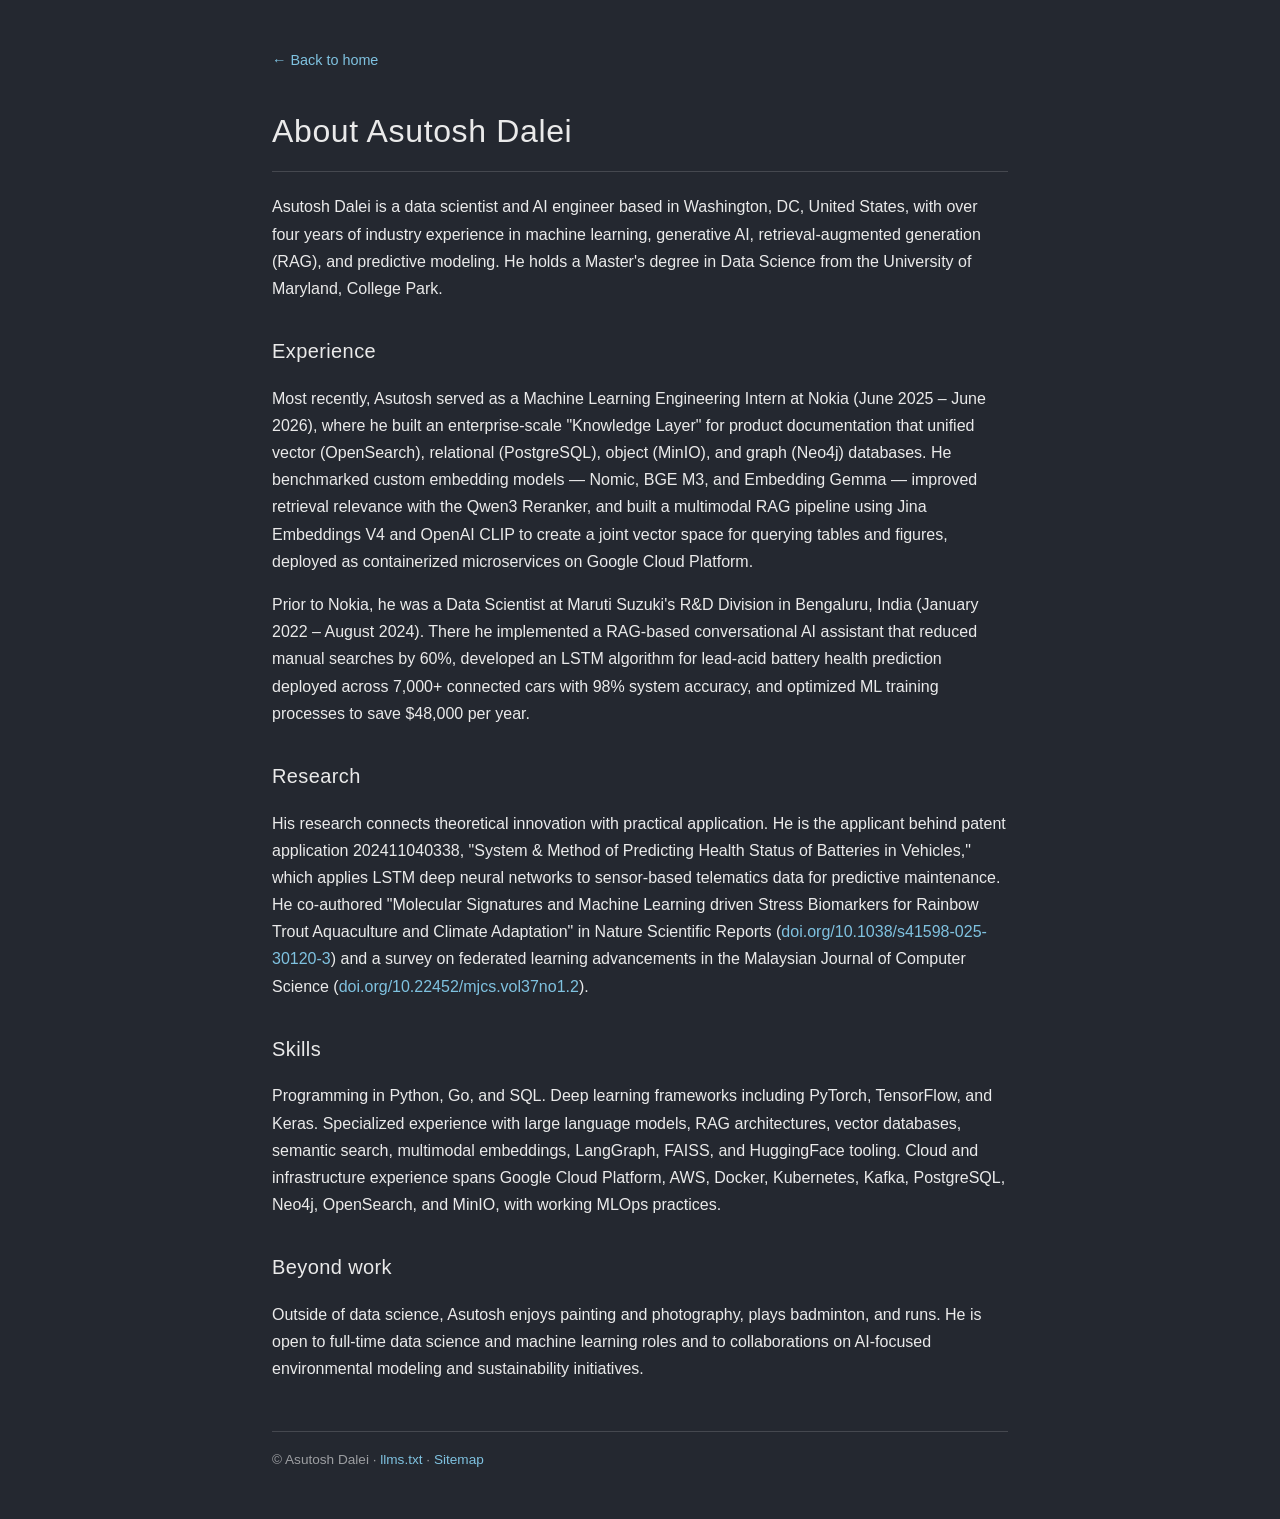
<file: about.html>
<!DOCTYPE html>
<html lang="en">
<head>
	<meta charset="utf-8" />
	<meta name="viewport" content="width=device-width, initial-scale=1" />
	<title>About | Asutosh Dalei - Data Scientist &amp; AI Engineer</title>
	<meta name="description" content="About Asutosh Dalei: data scientist and AI engineer in Washington, DC with 4+ years of industry experience in RAG systems, LLM applications, and predictive modeling. M.S. Data Science, University of Maryland." />
	<link rel="canonical" href="https://asutoshdalei.github.io/about.html" />
	<meta property="og:type" content="website" />
	<meta property="og:title" content="About | Asutosh Dalei - Data Scientist & AI Engineer" />
	<meta property="og:description" content="Data Scientist and AI Engineer in Washington, DC. 4+ years of experience across RAG, LLMs, machine learning, and predictive modeling." />
	<meta property="og:url" content="https://asutoshdalei.github.io/about.html" />
	<meta property="og:site_name" content="Asutosh Dalei Portfolio" />
	<meta property="og:image" content="https://asutoshdalei.github.io/images/pic01.webp" />
	<style>
		:root { color-scheme: dark; }
		* { box-sizing: border-box; }
		body {
			margin: 0;
			background: #242830;
			color: #eaeaea;
			font-family: -apple-system, BlinkMacSystemFont, "Segoe UI", Roboto, Helvetica, Arial, sans-serif;
			line-height: 1.7;
			padding: 3rem 1.5rem;
		}
		main { max-width: 46rem; margin: 0 auto; }
		h1, h2 { font-weight: 300; letter-spacing: 0.02em; }
		h1 { font-size: 2rem; border-bottom: 1px solid rgba(255,255,255,0.15); padding-bottom: 0.75rem; }
		h2 { font-size: 1.25rem; margin-top: 2rem; }
		a { color: #7fc2e0; text-decoration: none; }
		a:hover { text-decoration: underline; }
		nav { margin-bottom: 2rem; font-size: 0.9rem; }
		footer { margin-top: 3rem; font-size: 0.85rem; color: rgba(255,255,255,0.55); border-top: 1px solid rgba(255,255,255,0.15); padding-top: 1rem; }
	</style>
</head>
<body>
<main>
	<nav><a href="./">&larr; Back to home</a></nav>
	<h1>About Asutosh Dalei</h1>

	<p>Asutosh Dalei is a data scientist and AI engineer based in Washington, DC, United States, with over four years of industry experience in machine learning, generative AI, retrieval-augmented generation (RAG), and predictive modeling. He holds a Master's degree in Data Science from the University of Maryland, College Park.</p>

	<h2>Experience</h2>
	<p>Most recently, Asutosh served as a Machine Learning Engineering Intern at Nokia (June 2025 &ndash; June 2026), where he built an enterprise-scale "Knowledge Layer" for product documentation that unified vector (OpenSearch), relational (PostgreSQL), object (MinIO), and graph (Neo4j) databases. He benchmarked custom embedding models &mdash; Nomic, BGE&nbsp;M3, and Embedding Gemma &mdash; improved retrieval relevance with the Qwen3 Reranker, and built a multimodal RAG pipeline using Jina Embeddings V4 and OpenAI CLIP to create a joint vector space for querying tables and figures, deployed as containerized microservices on Google Cloud Platform.</p>
	<p>Prior to Nokia, he was a Data Scientist at Maruti Suzuki's R&amp;D Division in Bengaluru, India (January 2022 &ndash; August 2024). There he implemented a RAG-based conversational AI assistant that reduced manual searches by 60%, developed an LSTM algorithm for lead-acid battery health prediction deployed across 7,000+ connected cars with 98% system accuracy, and optimized ML training processes to save $48,000 per year.</p>

	<h2>Research</h2>
	<p>His research connects theoretical innovation with practical application. He is the applicant behind patent application 202411040338, "System &amp; Method of Predicting Health Status of Batteries in Vehicles," which applies LSTM deep neural networks to sensor-based telematics data for predictive maintenance. He co-authored "Molecular Signatures and Machine Learning driven Stress Biomarkers for Rainbow Trout Aquaculture and Climate Adaptation" in Nature Scientific Reports (<a href="https://doi.org/10.1038/s41598-025-30120-3">doi.org/10.1038/s41598-025-30120-3</a>) and a survey on federated learning advancements in the Malaysian Journal of Computer Science (<a href="https://doi.org/10.22452/mjcs.vol37no1.2">doi.org/10.22452/mjcs.vol37no1.2</a>).</p>

	<h2>Skills</h2>
	<p>Programming in Python, Go, and SQL. Deep learning frameworks including PyTorch, TensorFlow, and Keras. Specialized experience with large language models, RAG architectures, vector databases, semantic search, multimodal embeddings, LangGraph, FAISS, and HuggingFace tooling. Cloud and infrastructure experience spans Google Cloud Platform, AWS, Docker, Kubernetes, Kafka, PostgreSQL, Neo4j, OpenSearch, and MinIO, with working MLOps practices.</p>

	<h2>Beyond work</h2>
	<p>Outside of data science, Asutosh enjoys painting and photography, plays badminton, and runs. He is open to full-time data science and machine learning roles and to collaborations on AI-focused environmental modeling and sustainability initiatives.</p>

	<footer>&copy; Asutosh Dalei &middot; <a href="llms.txt">llms.txt</a> &middot; <a href="sitemap.xml">Sitemap</a></footer>
</main>
</body>
</html>
</file>
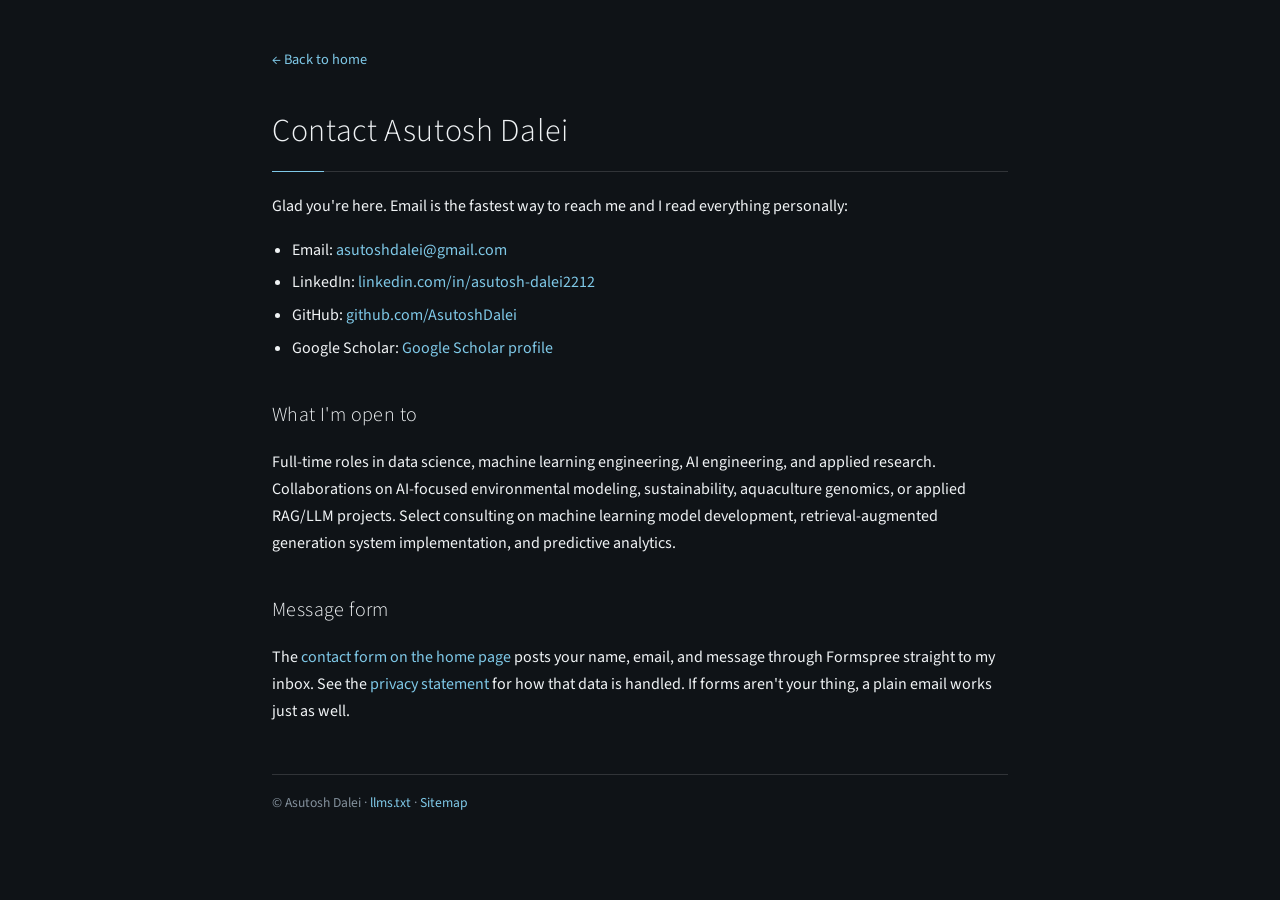
<file: contact.html>
<!DOCTYPE html>
<html lang="en">
<head>
	<meta charset="utf-8" />
	<meta name="viewport" content="width=device-width, initial-scale=1" />
	<title>Contact | Asutosh Dalei - Data Scientist &amp; AI Engineer</title>
	<meta name="description" content="Contact Asutosh Dalei: email asutoshdalei@gmail.com or reach out via LinkedIn or GitHub. Open to data science and ML engineering roles and collaborations on AI projects." />
	<link rel="canonical" href="https://asutoshdalei.github.io/contact.html" />
	<link rel="alternate" type="text/markdown" href="https://asutoshdalei.github.io/contact.md" />
	<meta property="og:type" content="website" />
	<meta property="og:title" content="Contact | Asutosh Dalei - Data Scientist & AI Engineer" />
	<meta property="og:description" content="Get in touch with Asutosh Dalei about roles, collaborations, or consulting: email, LinkedIn, GitHub." />
	<meta property="og:url" content="https://asutoshdalei.github.io/contact.html" />
	<meta property="og:site_name" content="Asutosh Dalei Portfolio" />
	<meta property="og:image" content="https://asutoshdalei.github.io/images/pic01.webp" />
	<link rel="stylesheet" href="https://fonts.googleapis.com/css2?family=Source+Sans+Pro:ital,wght@0,300;0,400;0,600;1,300;1,600&display=swap" />
	<style>
		:root { color-scheme: dark; }
		* { box-sizing: border-box; }
		body {
			margin: 0;
			background: #0f1317;
			color: #f0f3f5;
			font-family: "Source Sans Pro", -apple-system, BlinkMacSystemFont, "Segoe UI", sans-serif;
			font-weight: 400;
			line-height: 1.7;
			padding: 3rem 1.5rem;
		}
		main { max-width: 46rem; margin: 0 auto; }
		h1 { font-size: 2rem; font-weight: 300; letter-spacing: 0.02em; border-bottom: 1px solid rgba(255,255,255,0.14); padding-bottom: 0.75rem; position: relative; }
		h1:after { content: ''; position: absolute; left: 0; bottom: -1px; width: 3.25rem; height: 1px; background: #7fc9e8; }
		h2 { font-size: 1.25rem; font-weight: 300; letter-spacing: 0.02em; margin-top: 2.25rem; }
		a { color: #7fc9e8; text-decoration: none; }
		a:hover { color: #a5dcf2; text-decoration: underline; }
		:focus-visible { outline: 2px solid #7fc9e8; outline-offset: 3px; border-radius: 2px; }
		nav { margin-bottom: 2rem; font-size: 0.9rem; }
		ul { padding-left: 1.25rem; }
		li { margin: 0.35rem 0; }
		footer { margin-top: 3rem; font-size: 0.85rem; color: #83909c; border-top: 1px solid rgba(255,255,255,0.14); padding-top: 1rem; }

	</style>
</head>
<body>
<main>
	<nav><a href="./">&larr; Back to home</a></nav>
	<h1>Contact Asutosh Dalei</h1>

	<p>Glad you're here. Email is the fastest way to reach me and I read everything personally:</p>

	<ul>
		<li>Email: <a href="mailto:asutoshdalei@gmail.com">asutoshdalei@gmail.com</a></li>
		<li>LinkedIn: <a href="https://www.linkedin.com/in/asutosh-dalei2212/">linkedin.com/in/asutosh-dalei2212</a></li>
		<li>GitHub: <a href="https://github.com/AsutoshDalei">github.com/AsutoshDalei</a></li>
		<li>Google Scholar: <a href="https://scholar.google.com/citations?user=ZTEw6iQAAAAJ&amp;hl=en">Google Scholar profile</a></li>
	</ul>

	<h2>What I'm open to</h2>
	<p>Full-time roles in data science, machine learning engineering, AI engineering, and applied research. Collaborations on AI-focused environmental modeling, sustainability, aquaculture genomics, or applied RAG/LLM projects. Select consulting on machine learning model development, retrieval-augmented generation system implementation, and predictive analytics.</p>

	<h2>Message form</h2>
	<p>The <a href="./#contact">contact form on the home page</a> posts your name, email, and message through Formspree straight to my inbox. See the <a href="privacy.html">privacy statement</a> for how that data is handled. If forms aren't your thing, a plain email works just as well.</p>

	<footer>&copy; Asutosh Dalei &middot; <a href="llms.txt">llms.txt</a> &middot; <a href="sitemap.xml">Sitemap</a></footer>
</main>
</body>
</html>
</file>
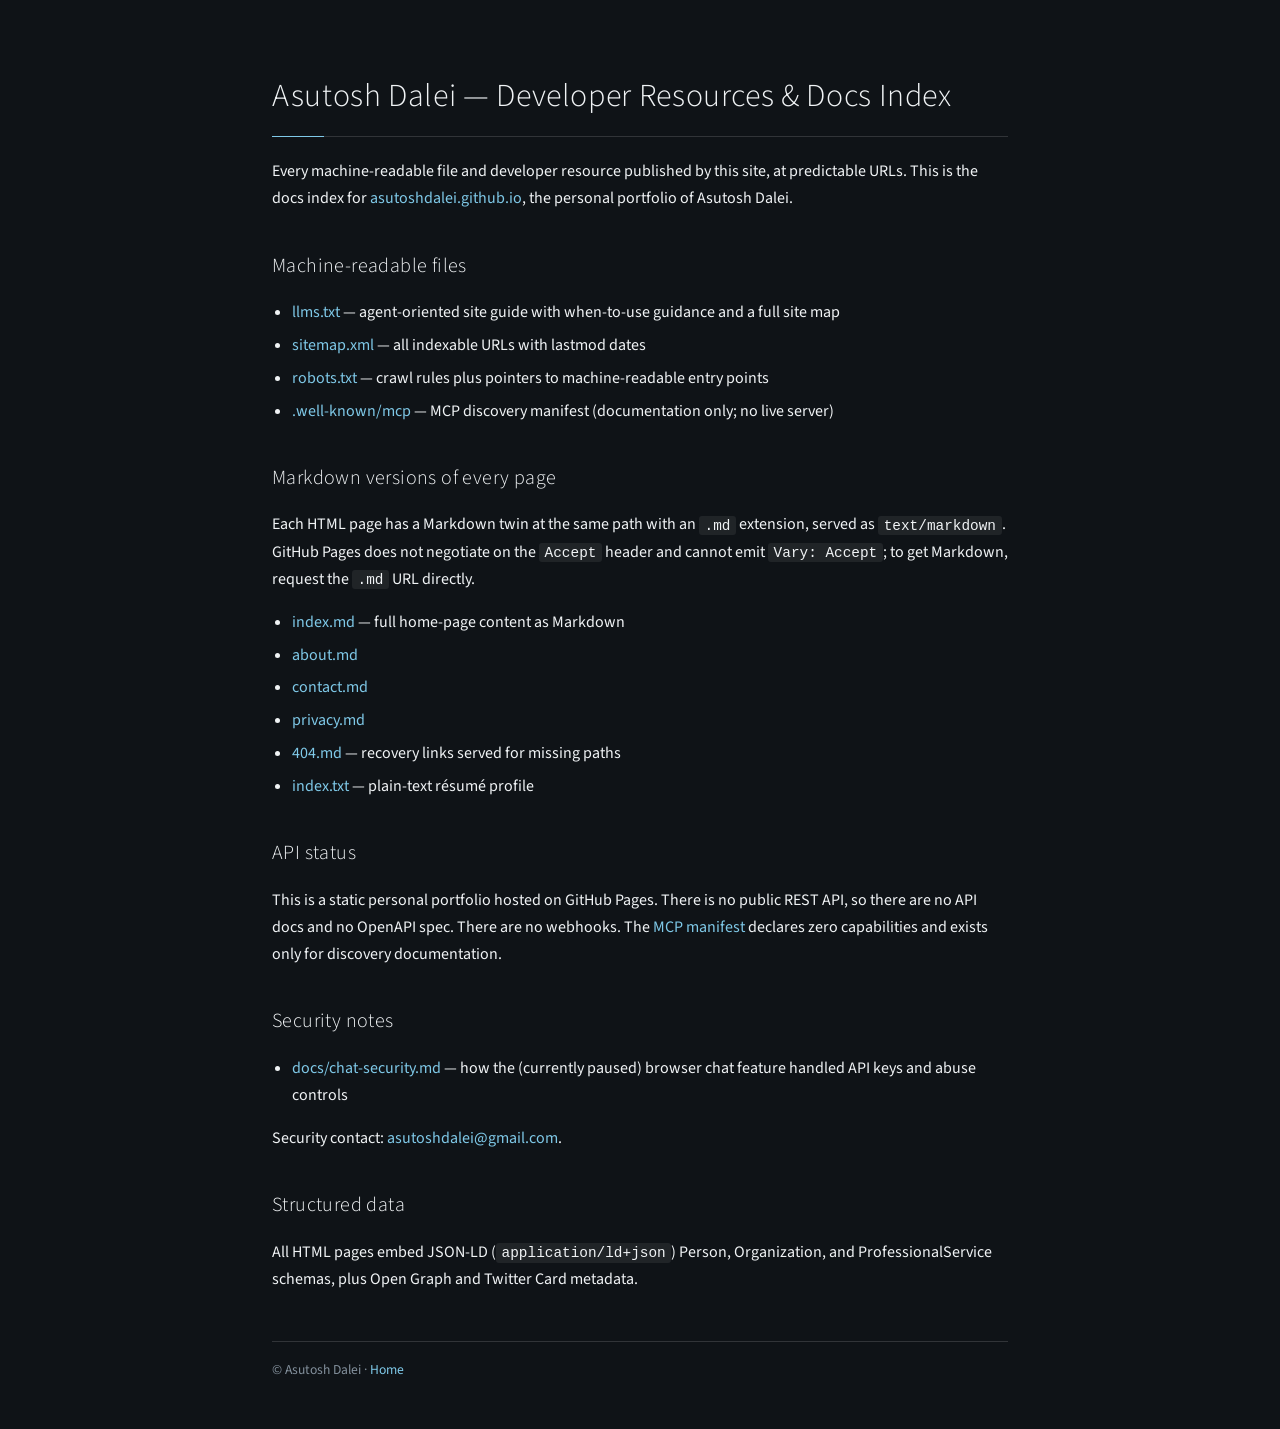
<file: developers.html>
<!DOCTYPE html>
<html lang="en">
<head>
	<meta charset="utf-8" />
	<meta name="viewport" content="width=device-width, initial-scale=1" />
	<title>Developer Resources &amp; Docs Index | Asutosh Dalei</title>
	<meta name="description" content="Developer resources and docs index for asutoshdalei.github.io: llms.txt agent guide, sitemap.xml, robots.txt, MCP discovery manifest, Markdown page twins, plain-text résumé, and chat security notes. No public API, no OpenAPI spec, no webhooks." />
	<link rel="canonical" href="https://asutoshdalei.github.io/developers.html" />
	<link rel="alternate" type="text/markdown" href="https://asutoshdalei.github.io/developers.md" />
	<link rel="stylesheet" href="https://fonts.googleapis.com/css2?family=Source+Sans+Pro:ital,wght@0,300;0,400;0,600;1,300;1,600&display=swap" />
	<style>
		:root { color-scheme: dark; }
		* { box-sizing: border-box; }
		body {
			margin: 0;
			background: #0f1317;
			color: #f0f3f5;
			font-family: "Source Sans Pro", -apple-system, BlinkMacSystemFont, "Segoe UI", sans-serif;
			font-weight: 400;
			line-height: 1.7;
			padding: 3rem 1.5rem;
		}
		main { max-width: 46rem; margin: 0 auto; }
		h1 { font-size: 2rem; font-weight: 300; letter-spacing: 0.02em; border-bottom: 1px solid rgba(255,255,255,0.14); padding-bottom: 0.75rem; position: relative; }
		h1:after { content: ''; position: absolute; left: 0; bottom: -1px; width: 3.25rem; height: 1px; background: #7fc9e8; }
		h2 { font-size: 1.25rem; font-weight: 300; letter-spacing: 0.02em; margin-top: 2.25rem; }
		a { color: #7fc9e8; text-decoration: none; }
		a:hover { color: #a5dcf2; text-decoration: underline; }
		:focus-visible { outline: 2px solid #7fc9e8; outline-offset: 3px; border-radius: 2px; }
		nav { margin-bottom: 2rem; font-size: 0.9rem; }
		ul { padding-left: 1.25rem; }
		li { margin: 0.35rem 0; }
		footer { margin-top: 3rem; font-size: 0.85rem; color: #83909c; border-top: 1px solid rgba(255,255,255,0.14); padding-top: 1rem; }

		code { background: rgba(255,255,255,0.07); border-radius: 3px; padding: 0.1rem 0.35rem; font-size: 0.9em; font-family: ui-monospace, "SF Mono", Menlo, Consolas, monospace; }
	</style>
</head>
<body>
<main>
	<h1>Asutosh Dalei &mdash; Developer Resources &amp; Docs Index</h1>
	<p>Every machine-readable file and developer resource published by this site, at predictable URLs. This is the docs index for <a href="https://asutoshdalei.github.io/">asutoshdalei.github.io</a>, the personal portfolio of Asutosh Dalei.</p>

	<h2>Machine-readable files</h2>
	<ul>
		<li><a href="https://asutoshdalei.github.io/llms.txt">llms.txt</a> &mdash; agent-oriented site guide with when-to-use guidance and a full site map</li>
		<li><a href="https://asutoshdalei.github.io/sitemap.xml">sitemap.xml</a> &mdash; all indexable URLs with lastmod dates</li>
		<li><a href="https://asutoshdalei.github.io/robots.txt">robots.txt</a> &mdash; crawl rules plus pointers to machine-readable entry points</li>
		<li><a href="https://asutoshdalei.github.io/.well-known/mcp">.well-known/mcp</a> &mdash; MCP discovery manifest (documentation only; no live server)</li>
	</ul>

	<h2>Markdown versions of every page</h2>
	<p>Each HTML page has a Markdown twin at the same path with an <code>.md</code> extension, served as <code>text/markdown</code>. GitHub Pages does not negotiate on the <code>Accept</code> header and cannot emit <code>Vary: Accept</code>; to get Markdown, request the <code>.md</code> URL directly.</p>
	<ul>
		<li><a href="https://asutoshdalei.github.io/index.md">index.md</a> &mdash; full home-page content as Markdown</li>
		<li><a href="https://asutoshdalei.github.io/about.md">about.md</a></li>
		<li><a href="https://asutoshdalei.github.io/contact.md">contact.md</a></li>
		<li><a href="https://asutoshdalei.github.io/privacy.md">privacy.md</a></li>
		<li><a href="https://asutoshdalei.github.io/404.md">404.md</a> &mdash; recovery links served for missing paths</li>
		<li><a href="https://asutoshdalei.github.io/index.txt">index.txt</a> &mdash; plain-text r&eacute;sum&eacute; profile</li>
	</ul>

	<h2>API status</h2>
	<p>This is a static personal portfolio hosted on GitHub Pages. There is no public REST API, so there are no API docs and no OpenAPI spec. There are no webhooks. The <a href="https://asutoshdalei.github.io/.well-known/mcp">MCP manifest</a> declares zero capabilities and exists only for discovery documentation.</p>

	<h2>Security notes</h2>
	<ul>
		<li><a href="https://asutoshdalei.github.io/docs/chat-security.md">docs/chat-security.md</a> &mdash; how the (currently paused) browser chat feature handled API keys and abuse controls</li>
	</ul>
	<p>Security contact: <a href="mailto:asutoshdalei@gmail.com">asutoshdalei@gmail.com</a>.</p>

	<h2>Structured data</h2>
	<p>All HTML pages embed JSON-LD (<code>application/ld+json</code>) Person, Organization, and ProfessionalService schemas, plus Open Graph and Twitter Card metadata.</p>

	<footer>&copy; Asutosh Dalei &middot; <a href="https://asutoshdalei.github.io/">Home</a></footer>
</main>
</body>
</html>
</file>
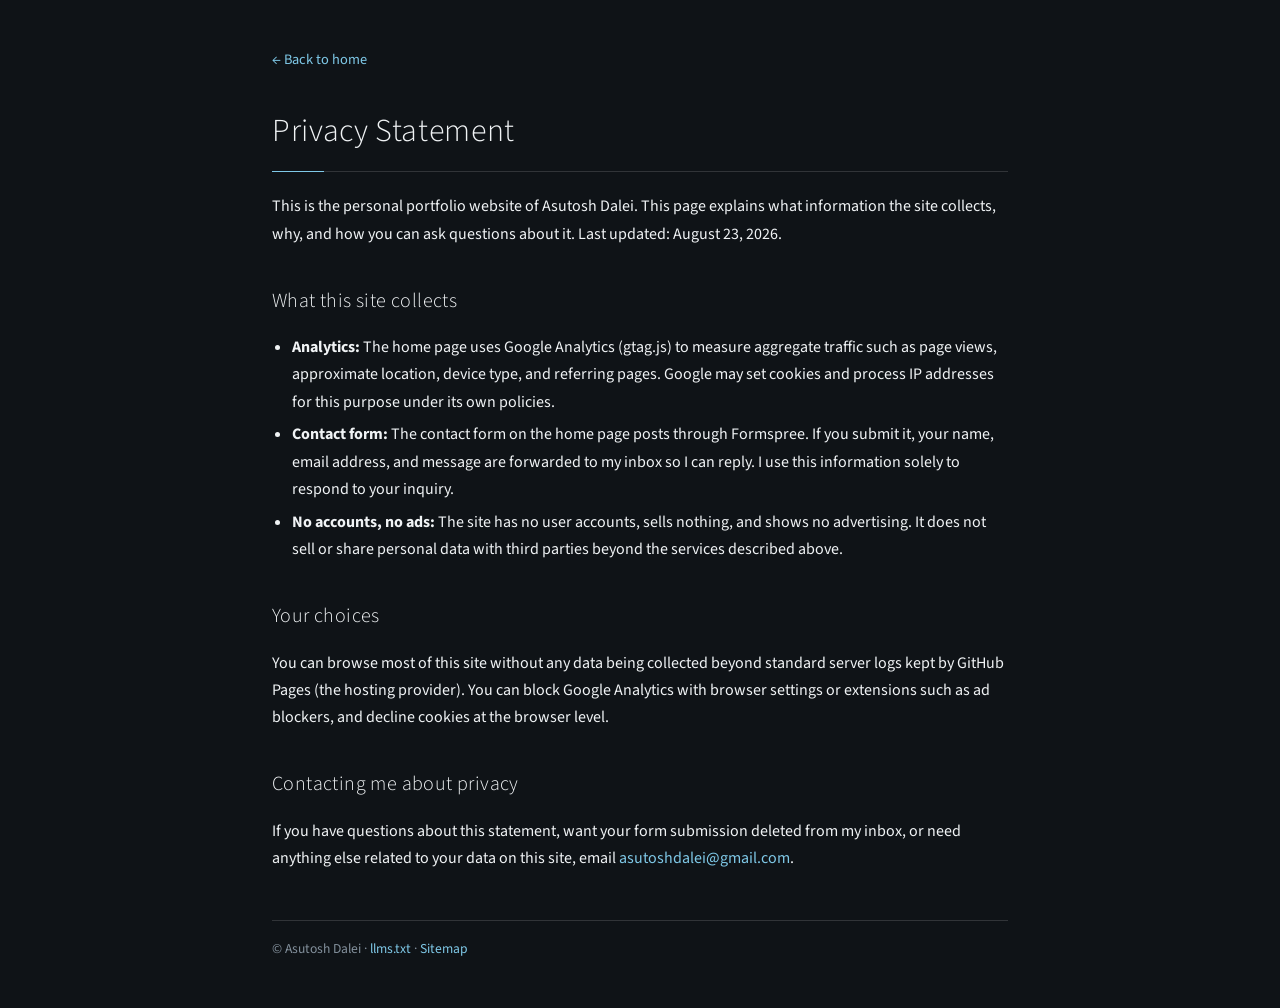
<file: privacy.html>
<!DOCTYPE html>
<html lang="en">
<head>
	<meta charset="utf-8" />
	<meta name="viewport" content="width=device-width, initial-scale=1" />
	<title>Privacy | Asutosh Dalei - Data Scientist &amp; AI Engineer</title>
	<meta name="description" content="Privacy statement for Asutosh Dalei's portfolio site: what data is collected (Google Analytics, contact form via Formspree), why, and how to reach us about it." />
	<link rel="canonical" href="https://asutoshdalei.github.io/privacy.html" />
	<link rel="alternate" type="text/markdown" href="https://asutoshdalei.github.io/privacy.md" />
	<meta property="og:type" content="website" />
	<meta property="og:title" content="Privacy | Asutosh Dalei - Data Scientist & AI Engineer" />
	<meta property="og:description" content="What data this personal portfolio site collects (analytics, contact form), why, and who to contact about it." />
	<meta property="og:url" content="https://asutoshdalei.github.io/privacy.html" />
	<meta property="og:site_name" content="Asutosh Dalei Portfolio" />
	<meta property="og:image" content="https://asutoshdalei.github.io/images/pic01.webp" />
	<link rel="stylesheet" href="https://fonts.googleapis.com/css2?family=Source+Sans+Pro:ital,wght@0,300;0,400;0,600;1,300;1,600&display=swap" />
	<style>
		:root { color-scheme: dark; }
		* { box-sizing: border-box; }
		body {
			margin: 0;
			background: #0f1317;
			color: #f0f3f5;
			font-family: "Source Sans Pro", -apple-system, BlinkMacSystemFont, "Segoe UI", sans-serif;
			font-weight: 400;
			line-height: 1.7;
			padding: 3rem 1.5rem;
		}
		main { max-width: 46rem; margin: 0 auto; }
		h1 { font-size: 2rem; font-weight: 300; letter-spacing: 0.02em; border-bottom: 1px solid rgba(255,255,255,0.14); padding-bottom: 0.75rem; position: relative; }
		h1:after { content: ''; position: absolute; left: 0; bottom: -1px; width: 3.25rem; height: 1px; background: #7fc9e8; }
		h2 { font-size: 1.25rem; font-weight: 300; letter-spacing: 0.02em; margin-top: 2.25rem; }
		a { color: #7fc9e8; text-decoration: none; }
		a:hover { color: #a5dcf2; text-decoration: underline; }
		:focus-visible { outline: 2px solid #7fc9e8; outline-offset: 3px; border-radius: 2px; }
		nav { margin-bottom: 2rem; font-size: 0.9rem; }
		ul { padding-left: 1.25rem; }
		li { margin: 0.35rem 0; }
		footer { margin-top: 3rem; font-size: 0.85rem; color: #83909c; border-top: 1px solid rgba(255,255,255,0.14); padding-top: 1rem; }

	</style>
</head>
<body>
<main>
	<nav><a href="./">&larr; Back to home</a></nav>
	<h1>Privacy Statement</h1>

	<p>This is the personal portfolio website of Asutosh Dalei. This page explains what information the site collects, why, and how you can ask questions about it. Last updated: August 23, 2026.</p>

	<h2>What this site collects</h2>
	<ul>
		<li><strong>Analytics:</strong> The home page uses Google Analytics (gtag.js) to measure aggregate traffic such as page views, approximate location, device type, and referring pages. Google may set cookies and process IP addresses for this purpose under its own policies.</li>
		<li><strong>Contact form:</strong> The contact form on the home page posts through Formspree. If you submit it, your name, email address, and message are forwarded to my inbox so I can reply. I use this information solely to respond to your inquiry.</li>
		<li><strong>No accounts, no ads:</strong> The site has no user accounts, sells nothing, and shows no advertising. It does not sell or share personal data with third parties beyond the services described above.</li>
	</ul>

	<h2>Your choices</h2>
	<p>You can browse most of this site without any data being collected beyond standard server logs kept by GitHub Pages (the hosting provider). You can block Google Analytics with browser settings or extensions such as ad blockers, and decline cookies at the browser level.</p>

	<h2>Contacting me about privacy</h2>
	<p>If you have questions about this statement, want your form submission deleted from my inbox, or need anything else related to your data on this site, email <a href="mailto:asutoshdalei@gmail.com">asutoshdalei@gmail.com</a>.</p>

	<footer>&copy; Asutosh Dalei &middot; <a href="llms.txt">llms.txt</a> &middot; <a href="sitemap.xml">Sitemap</a></footer>
</main>
</body>
</html>
</file>
